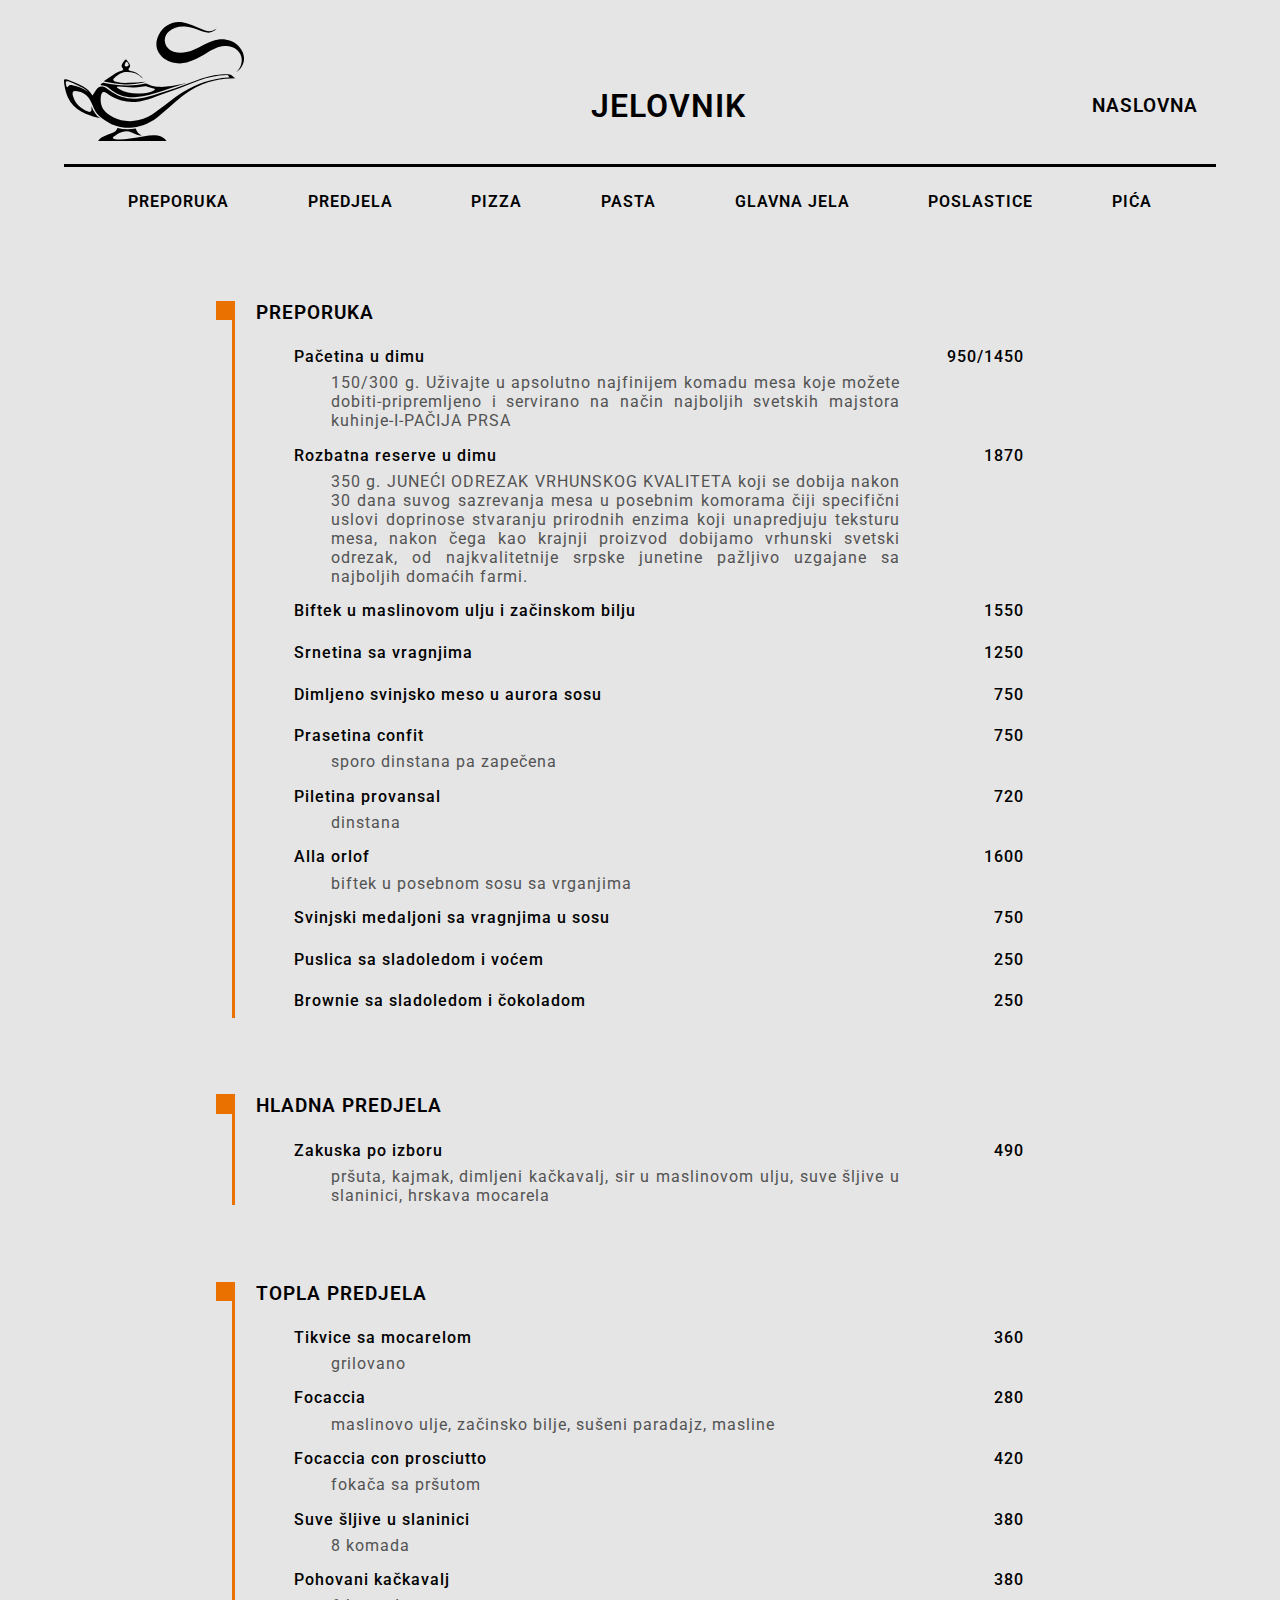
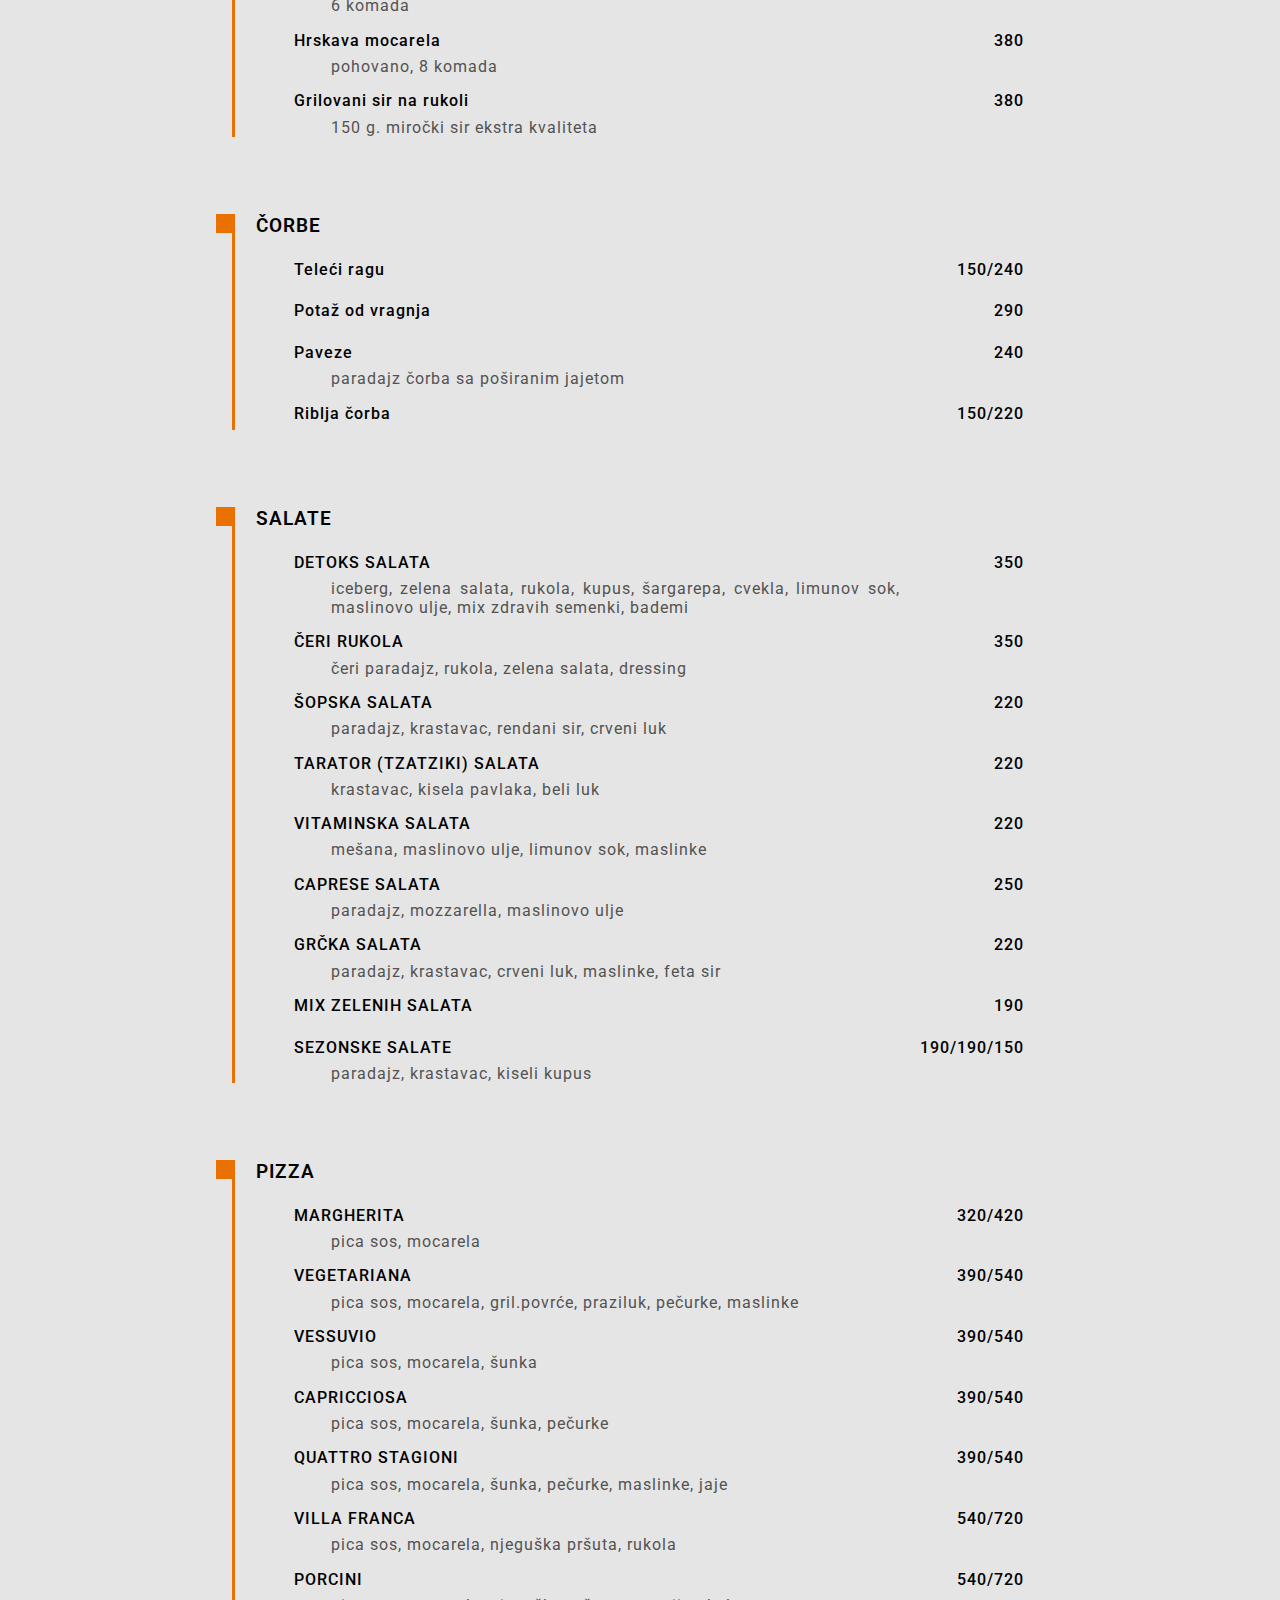
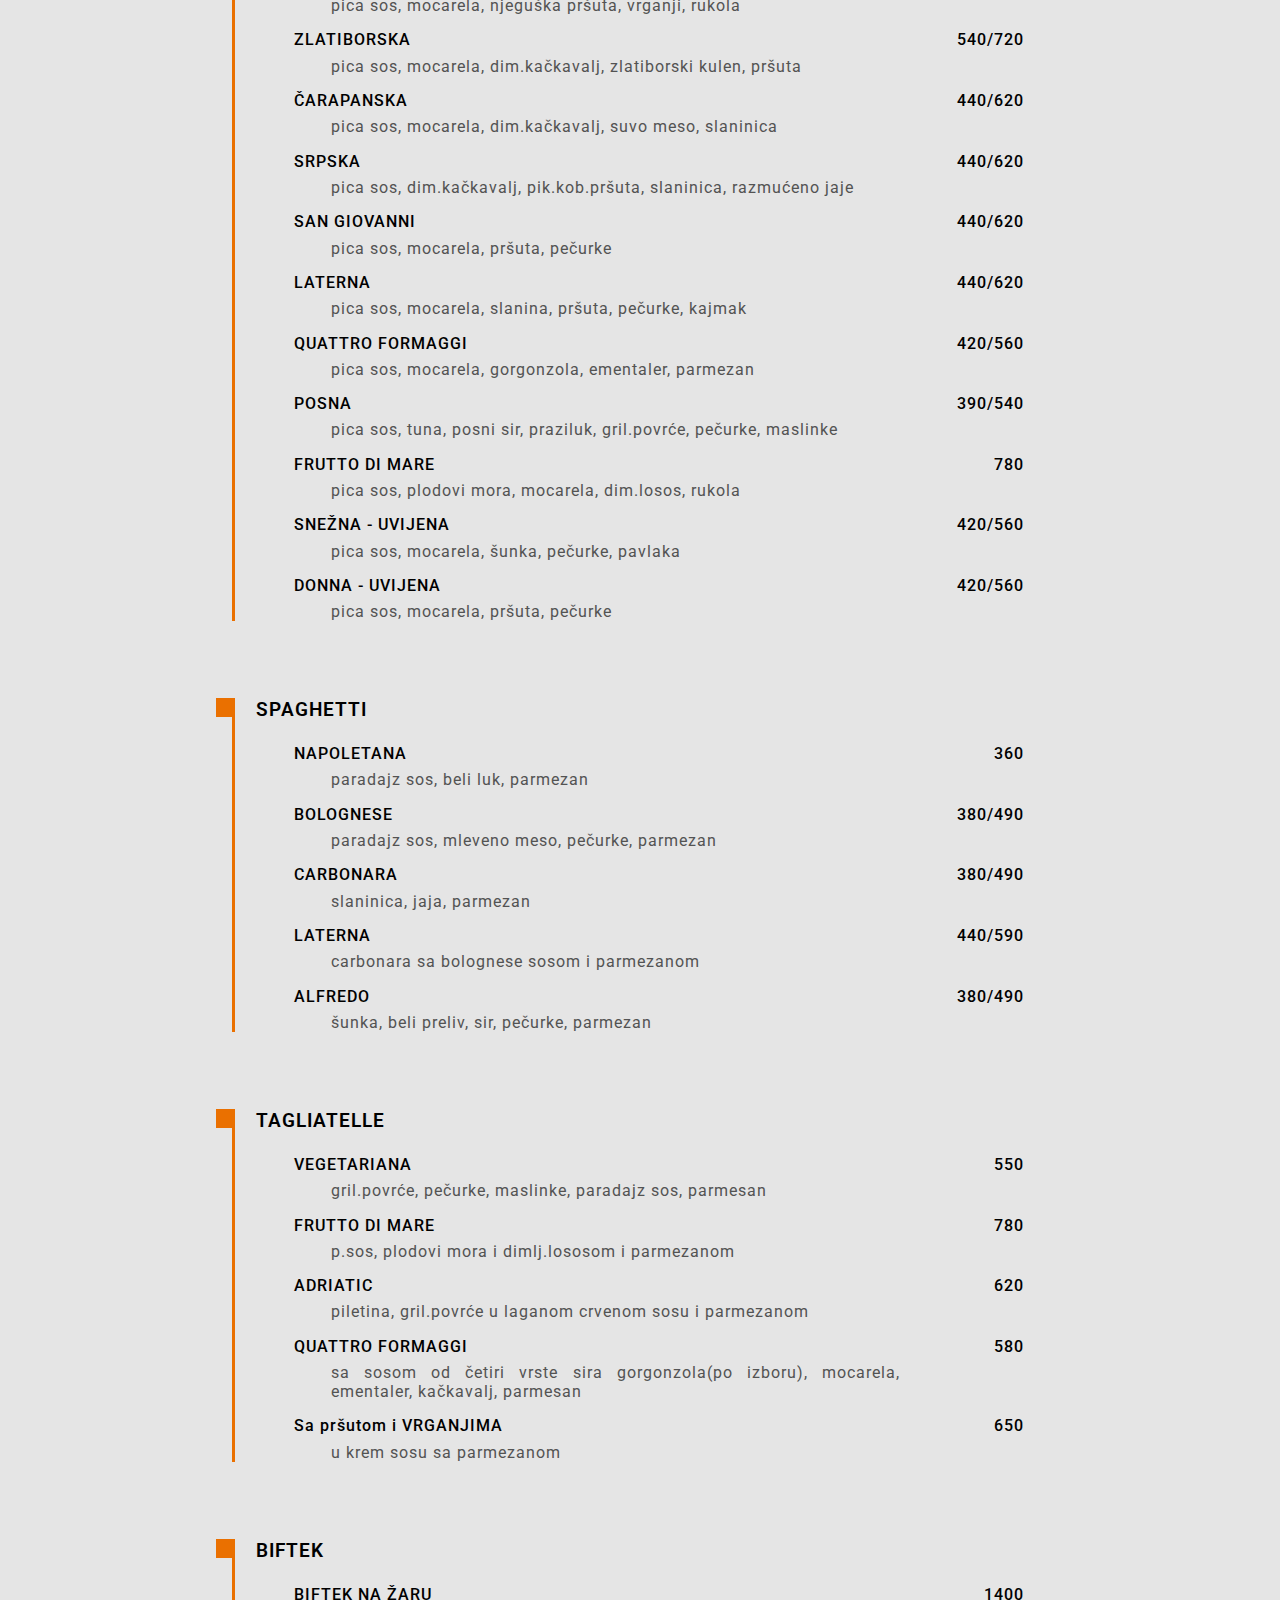
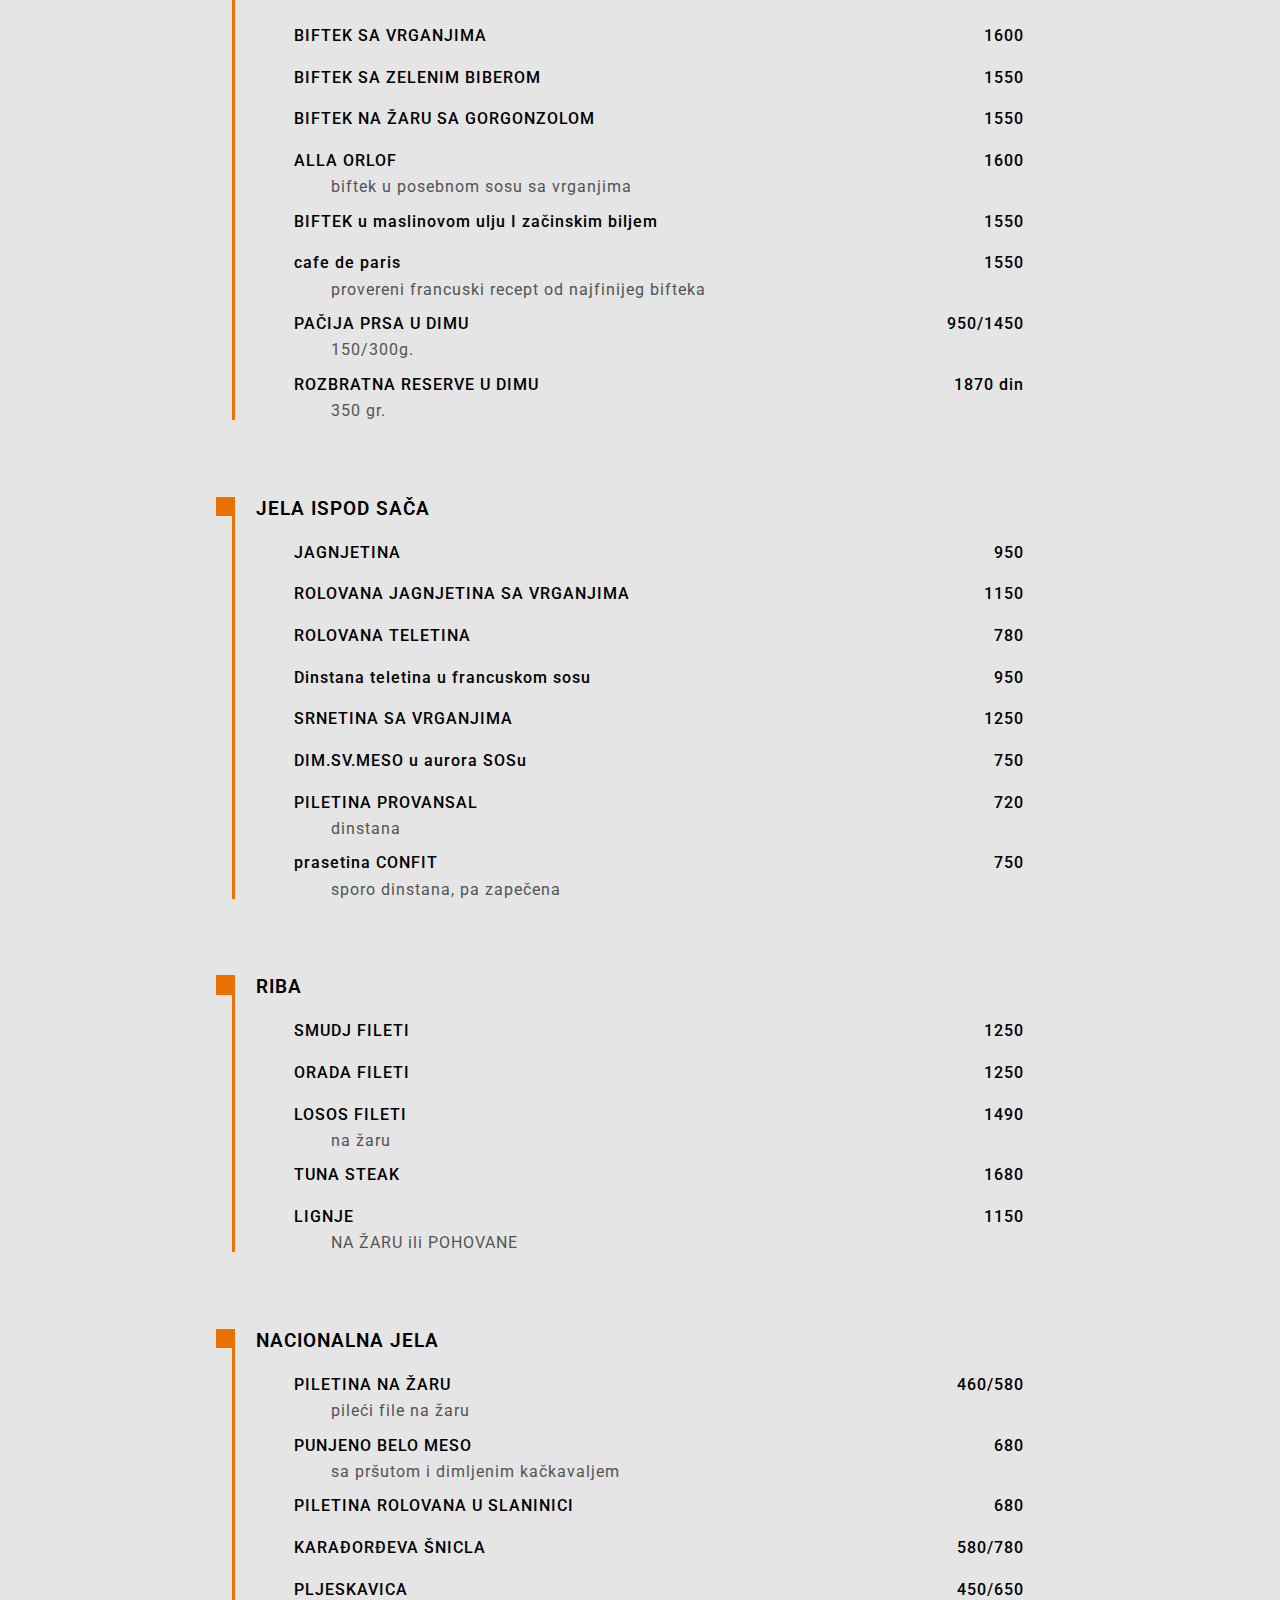
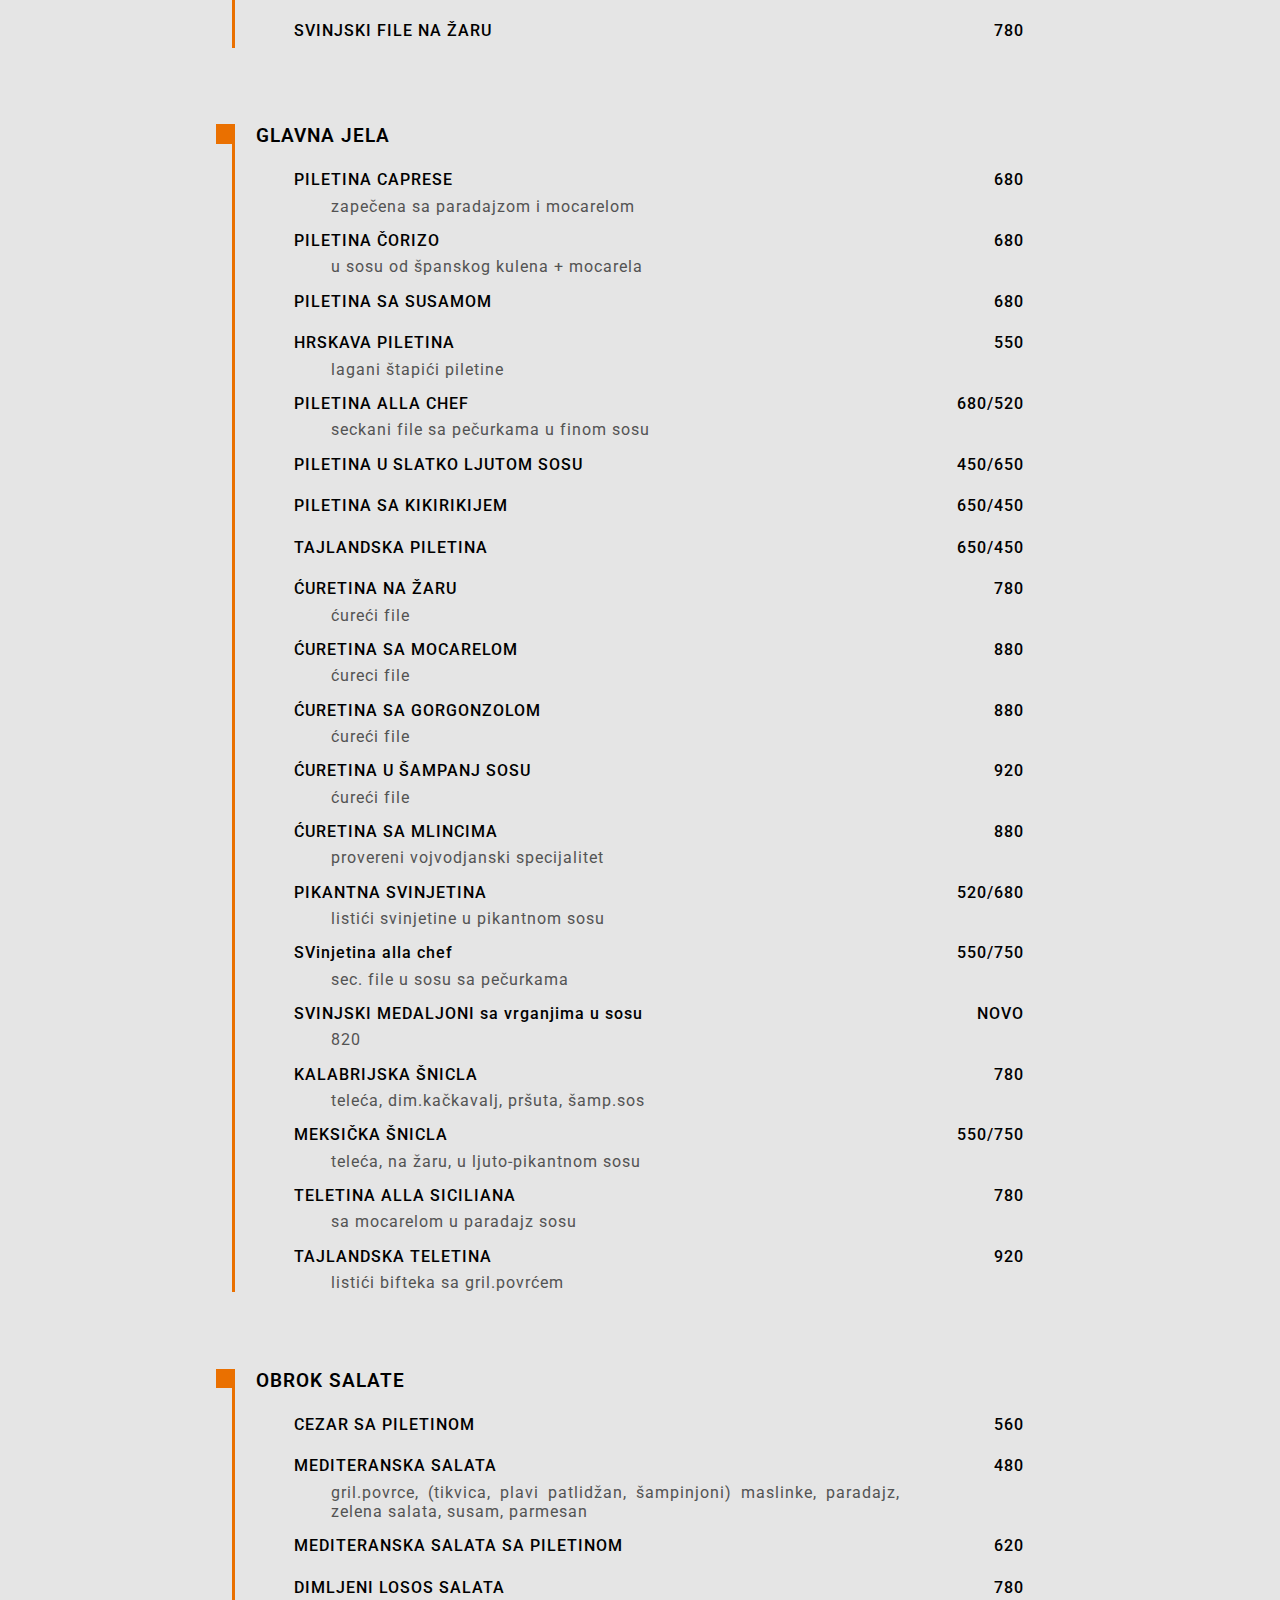
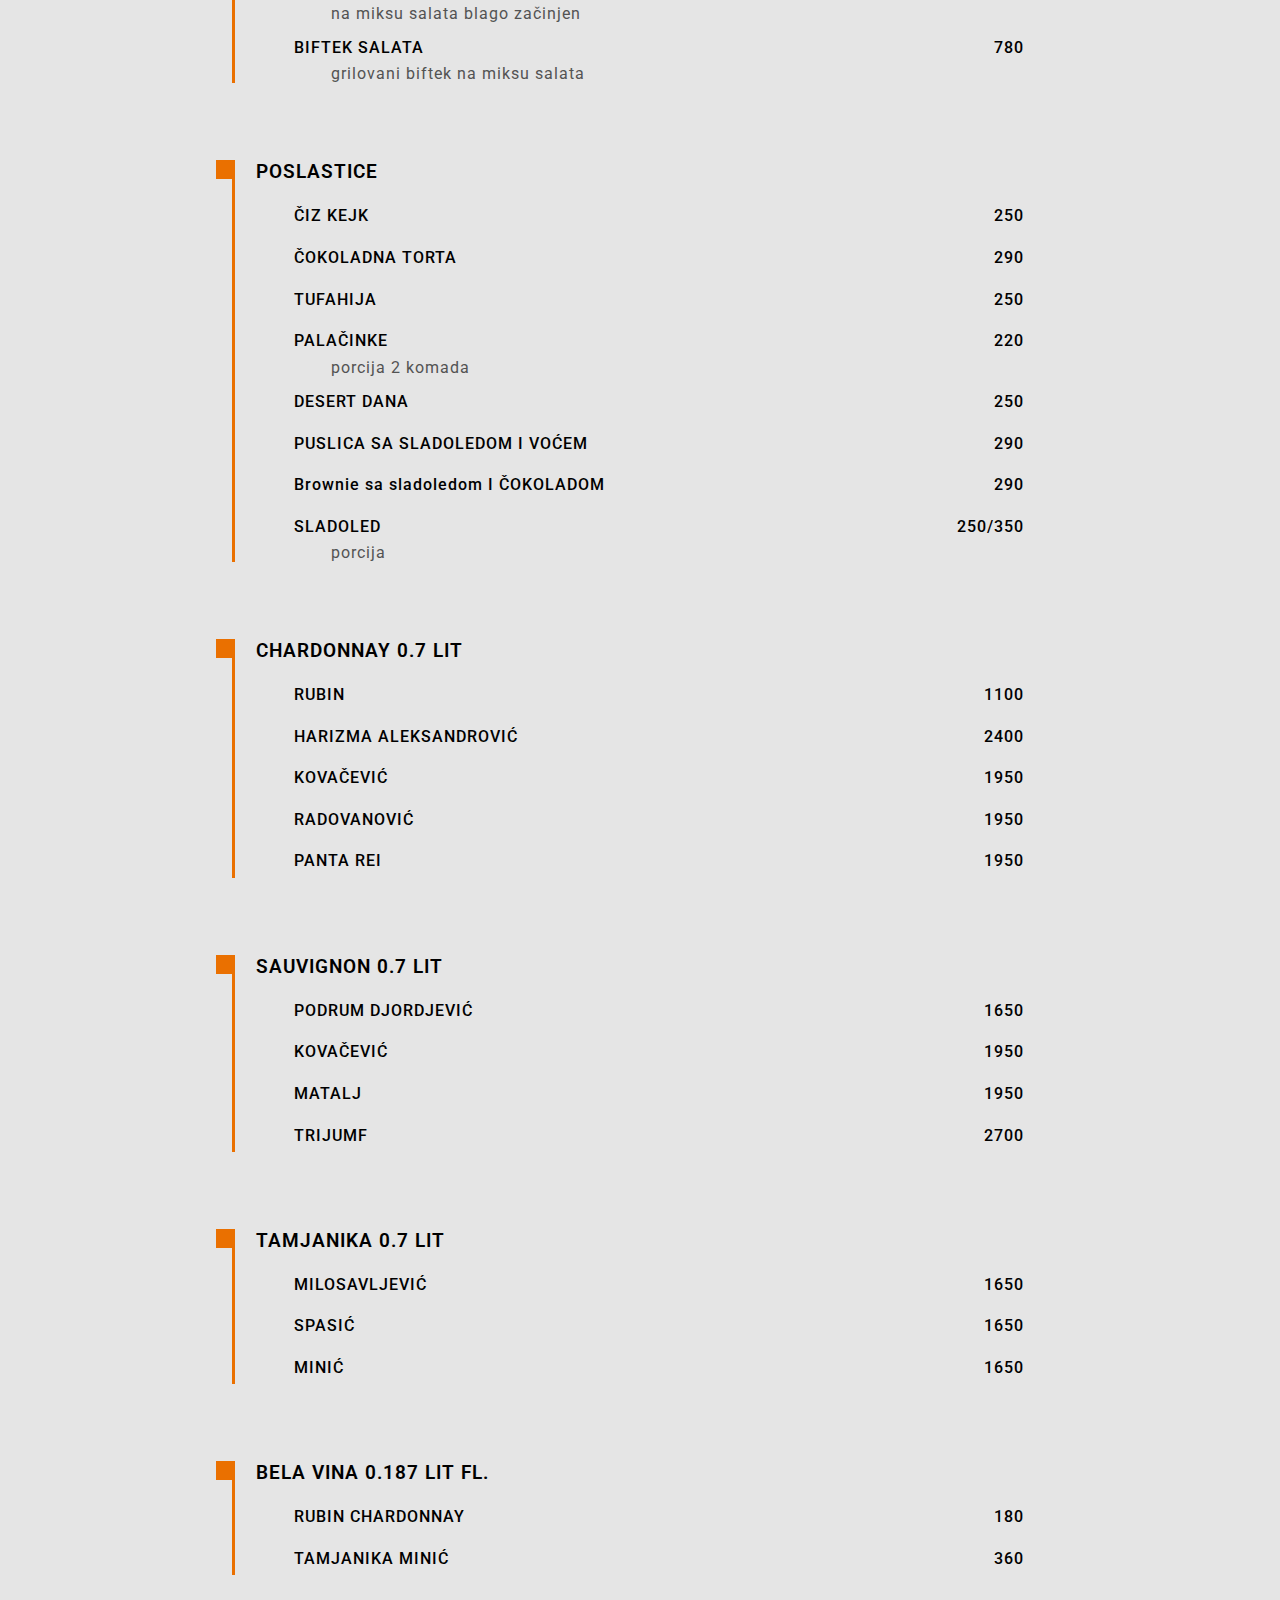
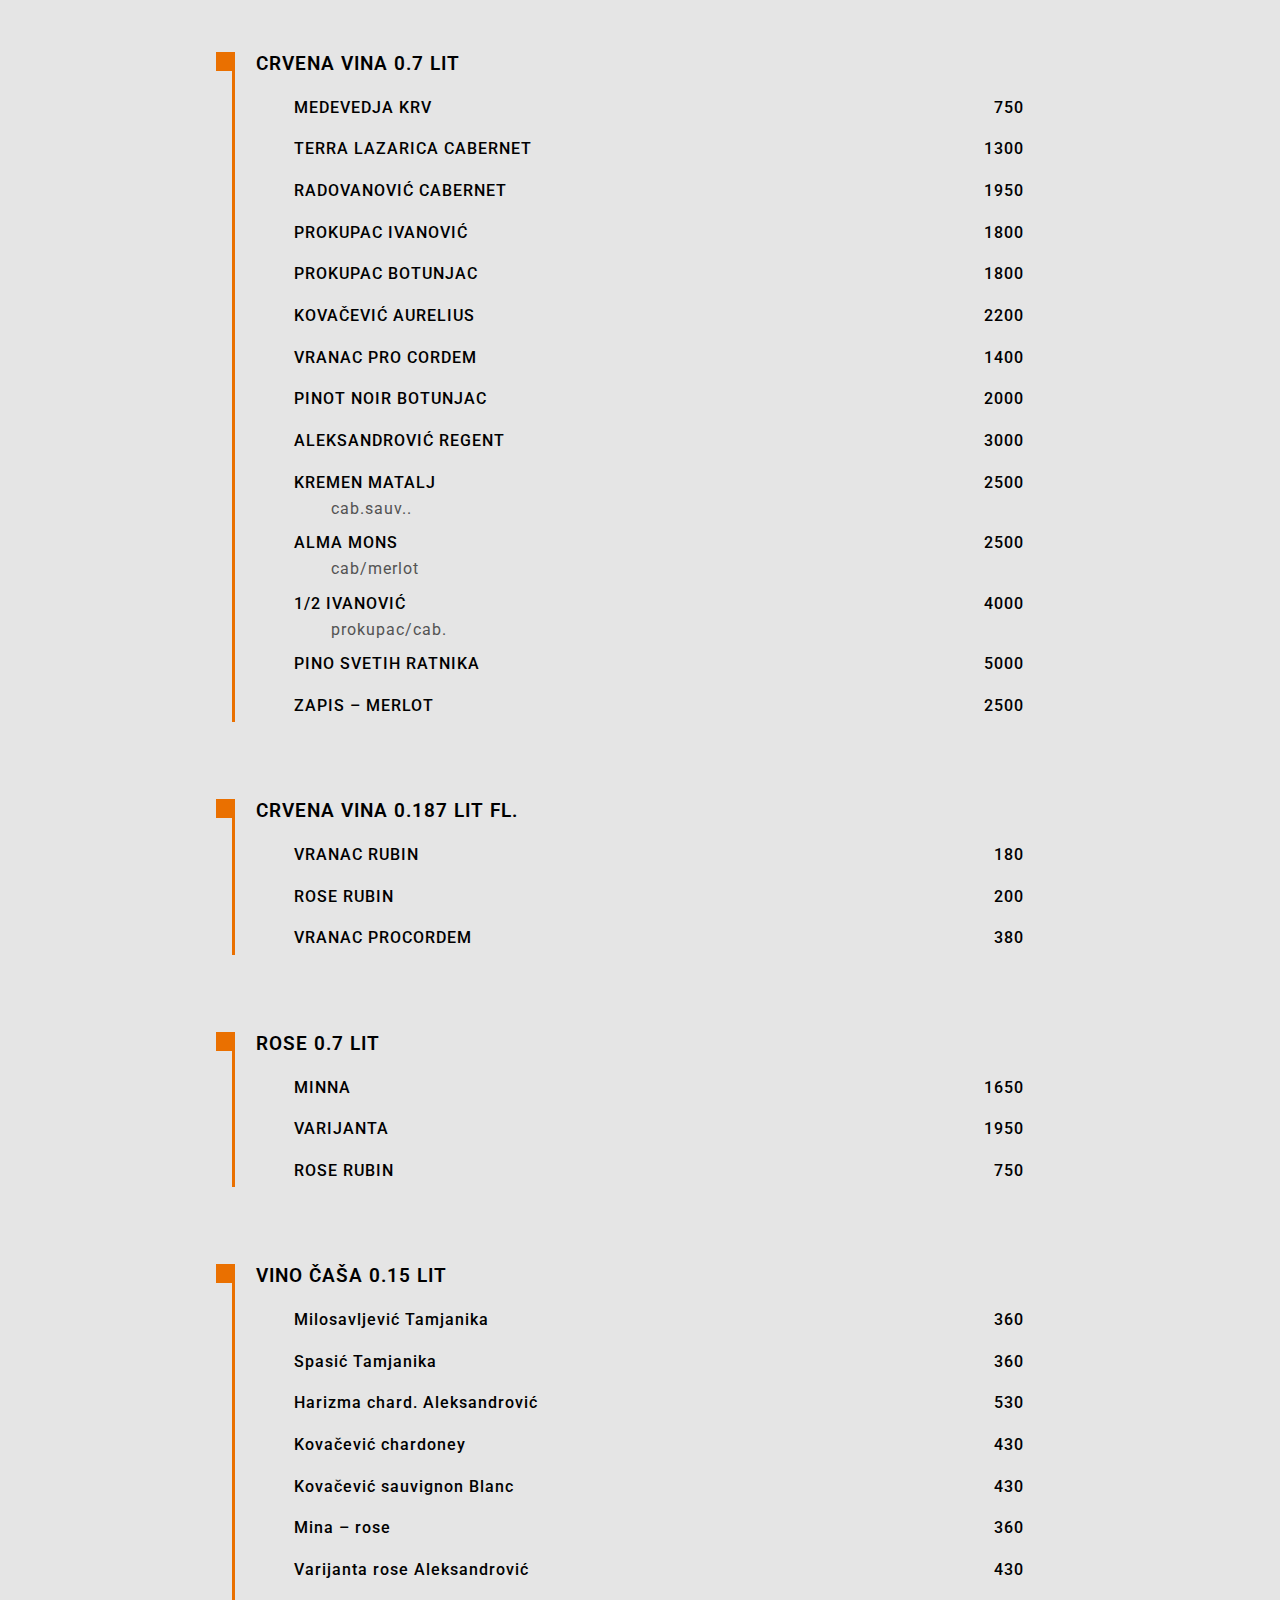
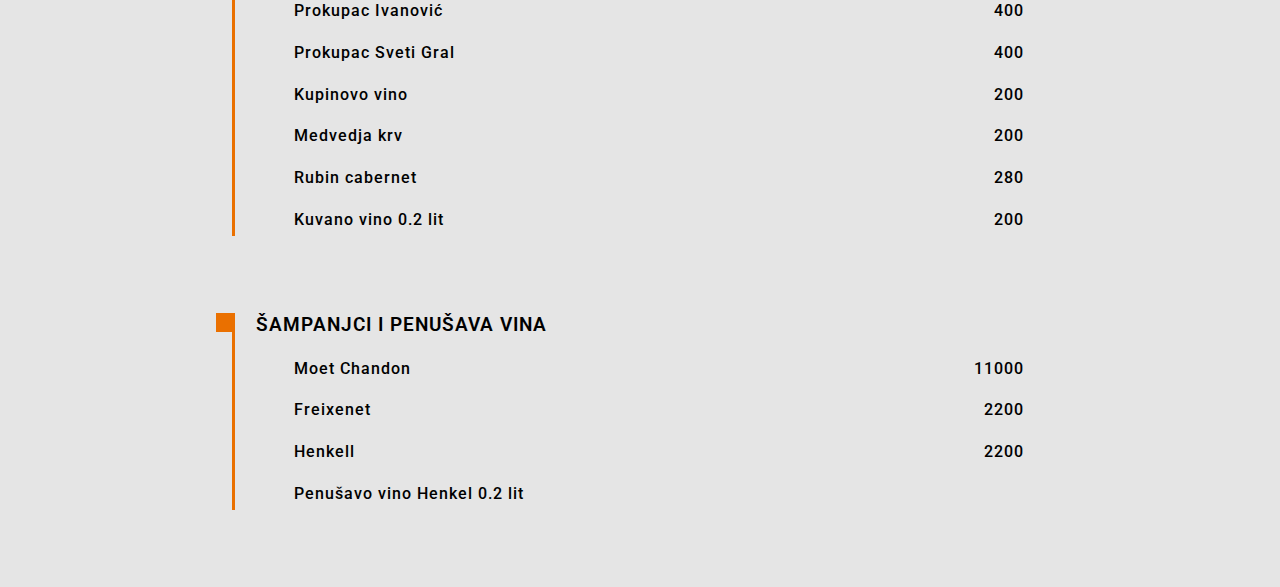
<file: jelovnik.html>
<!DOCTYPE html>
<html lang="en">
<head>
    <meta charset="UTF-8">
    <meta name="viewport" content="width=device-width, initial-scale=1.0">
    <title>Jelovnik - Laterna Krusevac</title>
    <link href="https://fonts.googleapis.com/css2?family=Roboto:wght@400;500;700&display=swap" rel="stylesheet">
    <link rel="stylesheet" href="css/jelovnik.css">
</head>
<body>

    <div class="header">
        <div class="logo">
            <img src="images/logos/lampLogo.svg" class="logo" onclick="goToMain()">
        </div>
        <div class="title">JELOVNIK</div>
        <div class="backToMain" onclick="goToMain()">NASLOVNA</div>
    </div>
    <div class="nav">
        <ul>
            <li><a href="#PREPORUKA">PREPORUKA</a></li>
            <li><a href="#PREDJELA">PREDJELA</a></li>
            <li><a href="#PIZZA">PIZZA</a></li>
            <li><a href="#PASTA">PASTA</a></li>
            <li><a href="#GLAVNAJELA">GLAVNA JELA</a></li>
            <li><a href="#POSLASTICE">POSLASTICE</a></li>
            <li><a href="#PICA">PIĆA</a></li>
        </ul>
    </div>
    <div class="content">
        

        <!--Insert sections here-->
        
                
        <div class="section" id="PREPORUKA">
            <div class="sectionTitle">PREPORUKA</div>
            <div class="jelo">
                <div class="titleJela">
                    <div class="imeJela">Pačetina u dimu</div>
                    <div class="cenaJela">950/1450

                    </div>
                </div>
                <div class="opisJela">150/300 g. Uživajte u apsolutno najfinijem komadu mesa koje možete dobiti-pripremljeno i servirano na način najboljih svetskih majstora kuhinje-I-PAČIJA PRSA

                </div>
            </div>
            <div class="jelo">
                <div class="titleJela">
                    <div class="imeJela">Rozbatna reserve u dimu</div>
                    <div class="cenaJela">1870

                    </div>
                </div>
                <div class="opisJela">350 g. JUNEĆI ODREZAK VRHUNSKOG KVALITETA koji se dobija nakon 30 dana suvog sazrevanja mesa u posebnim komorama čiji specifični uslovi doprinose stvaranju prirodnih enzima koji unapredjuju teksturu mesa, nakon čega kao krajnji proizvod dobijamo vrhunski svetski odrezak, od najkvalitetnije srpske junetine pažljivo uzgajane sa najboljih domaćih farmi.

                </div>
            </div>
            <div class="jelo">
                <div class="titleJela">
                    <div class="imeJela">Biftek u maslinovom ulju i začinskom bilju </div>
                    <div class="cenaJela">1550

                    </div>
                </div>
                <div class="opisJela">
                </div>
            </div>
            <div class="jelo">
                <div class="titleJela">
                    <div class="imeJela">Srnetina sa vragnjima</div>
                    <div class="cenaJela">1250

                    </div>
                </div>
                <div class="opisJela">
                </div>
            </div>
            <div class="jelo">
                <div class="titleJela">
                    <div class="imeJela">Dimljeno svinjsko meso u aurora sosu</div>
                    <div class="cenaJela">750

                    </div>
                </div>
                <div class="opisJela">
                </div>
            </div>
            <div class="jelo">
                <div class="titleJela">
                    <div class="imeJela">Prasetina confit</div>
                    <div class="cenaJela">750

                    </div>
                </div>
                <div class="opisJela">sporo dinstana pa zapečena 

                </div>
            </div>
            <div class="jelo">
                <div class="titleJela">
                    <div class="imeJela">Piletina provansal </div>
                    <div class="cenaJela">720

                    </div>
                </div>
                <div class="opisJela">dinstana 

                </div>
            </div>
            <div class="jelo">
                <div class="titleJela">
                    <div class="imeJela">Alla orlof</div>
                    <div class="cenaJela">1600

                    </div>
                </div>
                <div class="opisJela">biftek u posebnom sosu sa vrganjima

                </div>
            </div>
            <div class="jelo">
                <div class="titleJela">
                    <div class="imeJela">Svinjski medaljoni sa vragnjima u sosu</div>
                    <div class="cenaJela">750

                    </div>
                </div>
                <div class="opisJela">
                </div>
            </div>
            <div class="jelo">
                <div class="titleJela">
                    <div class="imeJela">Puslica sa sladoledom i voćem</div>
                    <div class="cenaJela">250

                    </div>
                </div>
                <div class="opisJela">
                </div>
            </div>
            <div class="jelo">
                <div class="titleJela">
                    <div class="imeJela">Brownie sa sladoledom i čokoladom</div>
                    <div class="cenaJela">250

                    </div>
                </div>
                <div class="opisJela">
                </div>
            </div>

            </div>
        <div class="section" id="PREDJELA">
            <div class="sectionTitle">HLADNA PREDJELA</div>
            <div class="jelo">
                <div class="titleJela">
                    <div class="imeJela">Zakuska po izboru</div>
                    <div class="cenaJela">490

                    </div>
                </div>
                <div class="opisJela">pršuta, kajmak, dimljeni kačkavalj, sir u maslinovom ulju, suve šljive u slaninici, hrskava mocarela

                </div>
            </div>

            </div>
        <div class="section">
            <div class="sectionTitle">TOPLA PREDJELA</div>
            <div class="jelo">
                <div class="titleJela">
                    <div class="imeJela">Tikvice sa mocarelom</div>
                    <div class="cenaJela">360

                    </div>
                </div>
                <div class="opisJela">grilovano

                </div>
            </div>
            <div class="jelo">
                <div class="titleJela">
                    <div class="imeJela">Focaccia </div>
                    <div class="cenaJela">280

                    </div>
                </div>
                <div class="opisJela">maslinovo ulje, začinsko bilje, sušeni paradajz, masline

                </div>
            </div>
            <div class="jelo">
                <div class="titleJela">
                    <div class="imeJela">Focaccia con prosciutto</div>
                    <div class="cenaJela">420

                    </div>
                </div>
                <div class="opisJela">fokača sa pršutom

                </div>
            </div>
            <div class="jelo">
                <div class="titleJela">
                    <div class="imeJela">Suve šljive u slaninici</div>
                    <div class="cenaJela">380

                    </div>
                </div>
                <div class="opisJela">8 komada

                </div>
            </div>
            <div class="jelo">
                <div class="titleJela">
                    <div class="imeJela">Pohovani kačkavalj</div>
                    <div class="cenaJela">380

                    </div>
                </div>
                <div class="opisJela">6 komada

                </div>
            </div>
            <div class="jelo">
                <div class="titleJela">
                    <div class="imeJela">Hrskava mocarela</div>
                    <div class="cenaJela">380

                    </div>
                </div>
                <div class="opisJela">pohovano, 8 komada

                </div>
            </div>
            <div class="jelo">
                <div class="titleJela">
                    <div class="imeJela">Grilovani sir na rukoli</div>
                    <div class="cenaJela">380

                    </div>
                </div>
                <div class="opisJela">150 g. miročki sir ekstra kvaliteta

                </div>
            </div>

            </div>
        <div class="section">
            <div class="sectionTitle">ČORBE</div>
            <div class="jelo">
                <div class="titleJela">
                    <div class="imeJela">Teleći ragu </div>
                    <div class="cenaJela">150/240

                    </div>
                </div>
                <div class="opisJela">
                </div>
            </div>
            <div class="jelo">
                <div class="titleJela">
                    <div class="imeJela">Potaž od vragnja</div>
                    <div class="cenaJela">290

                    </div>
                </div>
                <div class="opisJela">
                </div>
            </div>
            <div class="jelo">
                <div class="titleJela">
                    <div class="imeJela">Paveze</div>
                    <div class="cenaJela">240

                    </div>
                </div>
                <div class="opisJela">paradajz čorba sa poširanim jajetom

                </div>
            </div>
            <div class="jelo">
                <div class="titleJela">
                    <div class="imeJela">Riblja čorba</div>
                    <div class="cenaJela">150/220

                    </div>
                </div>
                <div class="opisJela">
                </div>
            </div>

            </div>
        <div class="section">
            <div class="sectionTitle">SALATE</div>
            <div class="jelo">
                <div class="titleJela">
                    <div class="imeJela">DETOKS SALATA</div>
                    <div class="cenaJela">350

                    </div>
                </div>
                <div class="opisJela">iceberg, zelena salata, rukola, kupus, šargarepa, cvekla, limunov sok, maslinovo ulje, mix zdravih semenki, bademi

                </div>
            </div>
            <div class="jelo">
                <div class="titleJela">
                    <div class="imeJela">ČERI RUKOLA</div>
                    <div class="cenaJela">350

                    </div>
                </div>
                <div class="opisJela">čeri paradajz, rukola, zelena salata, dressing

                </div>
            </div>
            <div class="jelo">
                <div class="titleJela">
                    <div class="imeJela">ŠOPSKA SALATA</div>
                    <div class="cenaJela">220

                    </div>
                </div>
                <div class="opisJela">paradajz, krastavac, rendani sir, crveni luk

                </div>
            </div>
            <div class="jelo">
                <div class="titleJela">
                    <div class="imeJela">TARATOR (TZATZIKI) SALATA</div>
                    <div class="cenaJela">220

                    </div>
                </div>
                <div class="opisJela">krastavac, kisela pavlaka, beli luk

                </div>
            </div>
            <div class="jelo">
                <div class="titleJela">
                    <div class="imeJela">VITAMINSKA SALATA</div>
                    <div class="cenaJela">220

                    </div>
                </div>
                <div class="opisJela">mešana, maslinovo ulje, limunov sok, maslinke

                </div>
            </div>
            <div class="jelo">
                <div class="titleJela">
                    <div class="imeJela">CAPRESE SALATA</div>
                    <div class="cenaJela">250

                    </div>
                </div>
                <div class="opisJela">paradajz, mozzarella, maslinovo ulje 

                </div>
            </div>
            <div class="jelo">
                <div class="titleJela">
                    <div class="imeJela">GRČKA SALATA </div>
                    <div class="cenaJela">220

                    </div>
                </div>
                <div class="opisJela">paradajz, krastavac, crveni luk, maslinke, feta sir

                </div>
            </div>
            <div class="jelo">
                <div class="titleJela">
                    <div class="imeJela">MIX ZELENIH SALATA</div>
                    <div class="cenaJela">190

                    </div>
                </div>
                <div class="opisJela">
                </div>
            </div>
            <div class="jelo">
                <div class="titleJela">
                    <div class="imeJela">SEZONSKE SALATE</div>
                    <div class="cenaJela">190/190/150

                    </div>
                </div>
                <div class="opisJela">paradajz, krastavac, kiseli kupus

                </div>
            </div>

            </div>
        <div class="section" id="PIZZA">
            <div class="sectionTitle">PIZZA</div>
            <div class="jelo">
                <div class="titleJela">
                    <div class="imeJela">MARGHERITA</div>
                    <div class="cenaJela">320/420

                    </div>
                </div>
                <div class="opisJela">pica sos, mocarela

                </div>
            </div>
            <div class="jelo">
                <div class="titleJela">
                    <div class="imeJela">VEGETARIANA</div>
                    <div class="cenaJela">390/540

                    </div>
                </div>
                <div class="opisJela">pica sos, mocarela, gril.povrće, praziluk, pečurke, maslinke

                </div>
            </div>
            <div class="jelo">
                <div class="titleJela">
                    <div class="imeJela">VESSUVIO</div>
                    <div class="cenaJela">390/540

                    </div>
                </div>
                <div class="opisJela">pica sos, mocarela, šunka

                </div>
            </div>
            <div class="jelo">
                <div class="titleJela">
                    <div class="imeJela">CAPRICCIOSA</div>
                    <div class="cenaJela">390/540

                    </div>
                </div>
                <div class="opisJela">pica sos, mocarela, šunka, pečurke

                </div>
            </div>
            <div class="jelo">
                <div class="titleJela">
                    <div class="imeJela">QUATTRO STAGIONI</div>
                    <div class="cenaJela">390/540

                    </div>
                </div>
                <div class="opisJela">pica sos, mocarela, šunka, pečurke, maslinke, jaje

                </div>
            </div>
            <div class="jelo">
                <div class="titleJela">
                    <div class="imeJela">VILLA FRANCA</div>
                    <div class="cenaJela">540/720

                    </div>
                </div>
                <div class="opisJela">pica sos, mocarela, njeguška pršuta, rukola

                </div>
            </div>
            <div class="jelo">
                <div class="titleJela">
                    <div class="imeJela">PORCINI</div>
                    <div class="cenaJela">540/720

                    </div>
                </div>
                <div class="opisJela">pica sos, mocarela, njeguška pršuta, vrganji, rukola

                </div>
            </div>
            <div class="jelo">
                <div class="titleJela">
                    <div class="imeJela">ZLATIBORSKA</div>
                    <div class="cenaJela">540/720

                    </div>
                </div>
                <div class="opisJela">pica sos, mocarela, dim.kačkavalj, zlatiborski kulen, pršuta

                </div>
            </div>
            <div class="jelo">
                <div class="titleJela">
                    <div class="imeJela">ČARAPANSKA</div>
                    <div class="cenaJela">440/620

                    </div>
                </div>
                <div class="opisJela">pica sos, mocarela, dim.kačkavalj, suvo meso, slaninica

                </div>
            </div>
            <div class="jelo">
                <div class="titleJela">
                    <div class="imeJela">SRPSKA</div>
                    <div class="cenaJela">440/620

                    </div>
                </div>
                <div class="opisJela">pica sos, dim.kačkavalj, pik.kob.pršuta, slaninica, razmućeno jaje

                </div>
            </div>
            <div class="jelo">
                <div class="titleJela">
                    <div class="imeJela">SAN GIOVANNI</div>
                    <div class="cenaJela">440/620

                    </div>
                </div>
                <div class="opisJela">pica sos, mocarela, pršuta, pečurke

                </div>
            </div>
            <div class="jelo">
                <div class="titleJela">
                    <div class="imeJela">LATERNA</div>
                    <div class="cenaJela">440/620

                    </div>
                </div>
                <div class="opisJela">pica sos, mocarela, slanina, pršuta, pečurke, kajmak

                </div>
            </div>
            <div class="jelo">
                <div class="titleJela">
                    <div class="imeJela">QUATTRO FORMAGGI</div>
                    <div class="cenaJela">420/560

                    </div>
                </div>
                <div class="opisJela">pica sos, mocarela, gorgonzola, ementaler, parmezan

                </div>
            </div>
            <div class="jelo">
                <div class="titleJela">
                    <div class="imeJela">POSNA</div>
                    <div class="cenaJela">390/540

                    </div>
                </div>
                <div class="opisJela">pica sos, tuna, posni sir, praziluk, gril.povrće, pečurke, maslinke

                </div>
            </div>
            <div class="jelo">
                <div class="titleJela">
                    <div class="imeJela">FRUTTO DI MARE</div>
                    <div class="cenaJela">780

                    </div>
                </div>
                <div class="opisJela">pica sos, plodovi mora, mocarela, dim.losos, rukola

                </div>
            </div>
            <div class="jelo">
                <div class="titleJela">
                    <div class="imeJela">SNEŽNA - UVIJENA</div>
                    <div class="cenaJela">420/560

                    </div>
                </div>
                <div class="opisJela">pica sos, mocarela, šunka, pečurke, pavlaka

                </div>
            </div>
            <div class="jelo">
                <div class="titleJela">
                    <div class="imeJela">DONNA - UVIJENA</div>
                    <div class="cenaJela">420/560

                    </div>
                </div>
                <div class="opisJela">pica sos, mocarela, pršuta, pečurke

                </div>
            </div>

            </div>
        <div class="section" id="PASTA">
            <div class="sectionTitle">SPAGHETTI</div>
            <div class="jelo">
                <div class="titleJela">
                    <div class="imeJela">NAPOLETANA</div>
                    <div class="cenaJela">360

                    </div>
                </div>
                <div class="opisJela">paradajz sos, beli luk, parmezan 

                </div>
            </div>
            <div class="jelo">
                <div class="titleJela">
                    <div class="imeJela">BOLOGNESE</div>
                    <div class="cenaJela">380/490

                    </div>
                </div>
                <div class="opisJela">paradajz sos, mleveno meso, pečurke, parmezan

                </div>
            </div>
            <div class="jelo">
                <div class="titleJela">
                    <div class="imeJela">CARBONARA</div>
                    <div class="cenaJela">380/490

                    </div>
                </div>
                <div class="opisJela">slaninica, jaja, parmezan

                </div>
            </div>
            <div class="jelo">
                <div class="titleJela">
                    <div class="imeJela">LATERNA</div>
                    <div class="cenaJela">440/590

                    </div>
                </div>
                <div class="opisJela">carbonara sa bolognese sosom i parmezanom 

                </div>
            </div>
            <div class="jelo">
                <div class="titleJela">
                    <div class="imeJela">ALFREDO</div>
                    <div class="cenaJela">380/490

                    </div>
                </div>
                <div class="opisJela">šunka, beli preliv, sir, pečurke, parmezan

                </div>
            </div>

            </div>
        <div class="section">
            <div class="sectionTitle">TAGLIATELLE</div>
            <div class="jelo">
                <div class="titleJela">
                    <div class="imeJela">VEGETARIANA</div>
                    <div class="cenaJela">550

                    </div>
                </div>
                <div class="opisJela">gril.povrće, pečurke, maslinke, paradajz sos, parmesan

                </div>
            </div>
            <div class="jelo">
                <div class="titleJela">
                    <div class="imeJela">FRUTTO DI MARE</div>
                    <div class="cenaJela">780

                    </div>
                </div>
                <div class="opisJela">p.sos, plodovi mora i dimlj.lososom i parmezanom

                </div>
            </div>
            <div class="jelo">
                <div class="titleJela">
                    <div class="imeJela">ADRIATIC</div>
                    <div class="cenaJela">620

                    </div>
                </div>
                <div class="opisJela">piletina, gril.povrće u laganom crvenom sosu i parmezanom

                </div>
            </div>
            <div class="jelo">
                <div class="titleJela">
                    <div class="imeJela">QUATTRO FORMAGGI</div>
                    <div class="cenaJela">580

                    </div>
                </div>
                <div class="opisJela">sa sosom od četiri vrste sira gorgonzola(po izboru), mocarela, ementaler, kačkavalj, parmesan

                </div>
            </div>
            <div class="jelo">
                <div class="titleJela">
                    <div class="imeJela">Sa pršutom i VRGANJIMA</div>
                    <div class="cenaJela">650

                    </div>
                </div>
                <div class="opisJela">u krem sosu sa parmezanom

                </div>
            </div>

            </div>
        <div class="section" id="GLAVNAJELA">
            <div class="sectionTitle">BIFTEK</div>
            <div class="jelo">
                <div class="titleJela">
                    <div class="imeJela">BIFTEK NA ŽARU</div>
                    <div class="cenaJela">1400

                    </div>
                </div>
                <div class="opisJela">
                </div>
            </div>
            <div class="jelo">
                <div class="titleJela">
                    <div class="imeJela">BIFTEK SA VRGANJIMA</div>
                    <div class="cenaJela">1600

                    </div>
                </div>
                <div class="opisJela">
                </div>
            </div>
            <div class="jelo">
                <div class="titleJela">
                    <div class="imeJela">BIFTEK SA ZELENIM BIBEROM</div>
                    <div class="cenaJela">1550

                    </div>
                </div>
                <div class="opisJela">
                </div>
            </div>
            <div class="jelo">
                <div class="titleJela">
                    <div class="imeJela">BIFTEK NA ŽARU SA GORGONZOLOM</div>
                    <div class="cenaJela">1550

                    </div>
                </div>
                <div class="opisJela">
                </div>
            </div>
            <div class="jelo">
                <div class="titleJela">
                    <div class="imeJela">ALLA ORLOF</div>
                    <div class="cenaJela">1600 

                    </div>
                </div>
                <div class="opisJela">biftek u posebnom sosu sa vrganjima 

                </div>
            </div>
            <div class="jelo">
                <div class="titleJela">
                    <div class="imeJela">BIFTEK u maslinovom ulju I začinskim biljem</div>
                    <div class="cenaJela">1550 

                    </div>
                </div>
                <div class="opisJela">
                </div>
            </div>
            <div class="jelo">
                <div class="titleJela">
                    <div class="imeJela">cafe de paris</div>
                    <div class="cenaJela">1550

                    </div>
                </div>
                <div class="opisJela">provereni francuski recept od najfinijeg bifteka

                </div>
            </div>
            <div class="jelo">
                <div class="titleJela">
                    <div class="imeJela">PAČIJA PRSA U DIMU</div>
                    <div class="cenaJela">950/1450

                    </div>
                </div>
                <div class="opisJela">150/300g. 

                </div>
            </div>
            <div class="jelo">
                <div class="titleJela">
                    <div class="imeJela">ROZBRATNA RESERVE U DIMU</div>
                    <div class="cenaJela">1870 din

                    </div>
                </div>
                <div class="opisJela">350 gr.

                </div>
            </div>

            </div>
        <div class="section">
            <div class="sectionTitle"> JELA ISPOD SAČA</div>
            <div class="jelo">
                <div class="titleJela">
                    <div class="imeJela">JAGNJETINA</div>
                    <div class="cenaJela">950

                    </div>
                </div>
                <div class="opisJela">
                </div>
            </div>
            <div class="jelo">
                <div class="titleJela">
                    <div class="imeJela">ROLOVANA JAGNJETINA SA VRGANJIMA</div>
                    <div class="cenaJela">1150

                    </div>
                </div>
                <div class="opisJela">
                </div>
            </div>
            <div class="jelo">
                <div class="titleJela">
                    <div class="imeJela">ROLOVANA TELETINA</div>
                    <div class="cenaJela">780

                    </div>
                </div>
                <div class="opisJela">
                </div>
            </div>
            <div class="jelo">
                <div class="titleJela">
                    <div class="imeJela">Dinstana teletina u francuskom sosu</div>
                    <div class="cenaJela">950

                    </div>
                </div>
                <div class="opisJela">
                </div>
            </div>
            <div class="jelo">
                <div class="titleJela">
                    <div class="imeJela">SRNETINA SA VRGANJIMA</div>
                    <div class="cenaJela">1250  

                    </div>
                </div>
                <div class="opisJela">
                </div>
            </div>
            <div class="jelo">
                <div class="titleJela">
                    <div class="imeJela">DIM.SV.MESO u aurora SOSu</div>
                    <div class="cenaJela">750 

                    </div>
                </div>
                <div class="opisJela">
                </div>
            </div>
            <div class="jelo">
                <div class="titleJela">
                    <div class="imeJela">PILETINA PROVANSAL</div>
                    <div class="cenaJela">720

                    </div>
                </div>
                <div class="opisJela">dinstana

                </div>
            </div>
            <div class="jelo">
                <div class="titleJela">
                    <div class="imeJela">prasetina CONFIT</div>
                    <div class="cenaJela">750

                    </div>
                </div>
                <div class="opisJela">sporo dinstana, pa zapečena

                </div>
            </div>

            </div>
        <div class="section">
            <div class="sectionTitle">RIBA</div>
            <div class="jelo">
                <div class="titleJela">
                    <div class="imeJela">SMUDJ FILETI</div>
                    <div class="cenaJela">1250

                    </div>
                </div>
                <div class="opisJela">
                </div>
            </div>
            <div class="jelo">
                <div class="titleJela">
                    <div class="imeJela">ORADA FILETI</div>
                    <div class="cenaJela">1250

                    </div>
                </div>
                <div class="opisJela">
                </div>
            </div>
            <div class="jelo">
                <div class="titleJela">
                    <div class="imeJela">LOSOS FILETI</div>
                    <div class="cenaJela">1490

                    </div>
                </div>
                <div class="opisJela">na žaru

                </div>
            </div>
            <div class="jelo">
                <div class="titleJela">
                    <div class="imeJela">TUNA STEAK</div>
                    <div class="cenaJela">1680

                    </div>
                </div>
                <div class="opisJela">
                </div>
            </div>
            <div class="jelo">
                <div class="titleJela">
                    <div class="imeJela">LIGNJE</div>
                    <div class="cenaJela">1150

                    </div>
                </div>
                <div class="opisJela">NA ŽARU ili POHOVANE

                </div>
            </div>

            </div>
        <div class="section">
            <div class="sectionTitle">NACIONALNA JELA</div>
            <div class="jelo">
                <div class="titleJela">
                    <div class="imeJela">PILETINA NA ŽARU</div>
                    <div class="cenaJela">460/580

                    </div>
                </div>
                <div class="opisJela">pileći file na žaru

                </div>
            </div>
            <div class="jelo">
                <div class="titleJela">
                    <div class="imeJela">PUNJENO BELO MESO</div>
                    <div class="cenaJela">680

                    </div>
                </div>
                <div class="opisJela">sa pršutom i dimljenim kačkavaljem

                </div>
            </div>
            <div class="jelo">
                <div class="titleJela">
                    <div class="imeJela">PILETINA ROLOVANA U SLANINICI</div>
                    <div class="cenaJela">680

                    </div>
                </div>
                <div class="opisJela">
                </div>
            </div>
            <div class="jelo">
                <div class="titleJela">
                    <div class="imeJela">KARAĐORĐEVA ŠNICLA</div>
                    <div class="cenaJela">580/780

                    </div>
                </div>
                <div class="opisJela">
                </div>
            </div>
            <div class="jelo">
                <div class="titleJela">
                    <div class="imeJela">PLJESKAVICA</div>
                    <div class="cenaJela">450/650

                    </div>
                </div>
                <div class="opisJela">
                </div>
            </div>
            <div class="jelo">
                <div class="titleJela">
                    <div class="imeJela">SVINJSKI FILE NA ŽARU</div>
                    <div class="cenaJela">780

                    </div>
                </div>
                <div class="opisJela">
                </div>
            </div>

            </div>
        <div class="section">
            <div class="sectionTitle">GLAVNA JELA</div>
            <div class="jelo">
                <div class="titleJela">
                    <div class="imeJela">PILETINA CAPRESE </div>
                    <div class="cenaJela">680

                    </div>
                </div>
                <div class="opisJela">zapečena sa paradajzom i mocarelom

                </div>
            </div>
            <div class="jelo">
                <div class="titleJela">
                    <div class="imeJela">PILETINA ČORIZO </div>
                    <div class="cenaJela">680

                    </div>
                </div>
                <div class="opisJela">u sosu od španskog kulena + mocarela

                </div>
            </div>
            <div class="jelo">
                <div class="titleJela">
                    <div class="imeJela">PILETINA SA SUSAMOM </div>
                    <div class="cenaJela">680

                    </div>
                </div>
                <div class="opisJela">
                </div>
            </div>
            <div class="jelo">
                <div class="titleJela">
                    <div class="imeJela">HRSKAVA PILETINA </div>
                    <div class="cenaJela">550

                    </div>
                </div>
                <div class="opisJela">lagani štapići piletine

                </div>
            </div>
            <div class="jelo">
                <div class="titleJela">
                    <div class="imeJela">PILETINA ALLA CHEF</div>
                    <div class="cenaJela">680/520

                    </div>
                </div>
                <div class="opisJela">seckani file sa pečurkama u finom sosu

                </div>
            </div>
            <div class="jelo">
                <div class="titleJela">
                    <div class="imeJela">PILETINA U SLATKO LJUTOM SOSU </div>
                    <div class="cenaJela">450/650

                    </div>
                </div>
                <div class="opisJela">
                </div>
            </div>
            <div class="jelo">
                <div class="titleJela">
                    <div class="imeJela">PILETINA SA KIKIRIKIJEM </div>
                    <div class="cenaJela">650/450

                    </div>
                </div>
                <div class="opisJela">
                </div>
            </div>
            <div class="jelo">
                <div class="titleJela">
                    <div class="imeJela">TAJLANDSKA PILETINA </div>
                    <div class="cenaJela">650/450

                    </div>
                </div>
                <div class="opisJela">
                </div>
            </div>
            <div class="jelo">
                <div class="titleJela">
                    <div class="imeJela">ĆURETINA NA ŽARU </div>
                    <div class="cenaJela">780

                    </div>
                </div>
                <div class="opisJela">ćureći file 

                </div>
            </div>
            <div class="jelo">
                <div class="titleJela">
                    <div class="imeJela">ĆURETINA SA MOCARELOM </div>
                    <div class="cenaJela">880

                    </div>
                </div>
                <div class="opisJela">ćureci file

                </div>
            </div>
            <div class="jelo">
                <div class="titleJela">
                    <div class="imeJela">ĆURETINA SA GORGONZOLOM </div>
                    <div class="cenaJela">880

                    </div>
                </div>
                <div class="opisJela">ćureći file

                </div>
            </div>
            <div class="jelo">
                <div class="titleJela">
                    <div class="imeJela">ĆURETINA U ŠAMPANJ SOSU</div>
                    <div class="cenaJela">920

                    </div>
                </div>
                <div class="opisJela">ćureći file

                </div>
            </div>
            <div class="jelo">
                <div class="titleJela">
                    <div class="imeJela">ĆURETINA SA MLINCIMA</div>
                    <div class="cenaJela">880 

                    </div>
                </div>
                <div class="opisJela">provereni vojvodjanski specijalitet 

                </div>
            </div>
            <div class="jelo">
                <div class="titleJela">
                    <div class="imeJela">PIKANTNA SVINJETINA</div>
                    <div class="cenaJela">520/680

                    </div>
                </div>
                <div class="opisJela">listići svinjetine u pikantnom sosu 

                </div>
            </div>
            <div class="jelo">
                <div class="titleJela">
                    <div class="imeJela">SVinjetina alla chef</div>
                    <div class="cenaJela">550/750

                    </div>
                </div>
                <div class="opisJela">sec. file u sosu sa pečurkama

                </div>
            </div>
            <div class="jelo">
                <div class="titleJela">
                    <div class="imeJela">SVINJSKI MEDALJONI sa vrganjima u sosu</div>
                    <div class="cenaJela">NOVO 

                    </div>
                </div>
                <div class="opisJela">820

                </div>
            </div>
            <div class="jelo">
                <div class="titleJela">
                    <div class="imeJela">KALABRIJSKA ŠNICLA</div>
                    <div class="cenaJela">780

                    </div>
                </div>
                <div class="opisJela">teleća, dim.kačkavalj, pršuta, šamp.sos

                </div>
            </div>
            <div class="jelo">
                <div class="titleJela">
                    <div class="imeJela">MEKSIČKA ŠNICLA</div>
                    <div class="cenaJela">550/750

                    </div>
                </div>
                <div class="opisJela">teleća, na žaru, u ljuto-pikantnom sosu 

                </div>
            </div>
            <div class="jelo">
                <div class="titleJela">
                    <div class="imeJela">TELETINA ALLA SICILIANA </div>
                    <div class="cenaJela">780

                    </div>
                </div>
                <div class="opisJela">sa mocarelom u paradajz sosu

                </div>
            </div>
            <div class="jelo">
                <div class="titleJela">
                    <div class="imeJela">TAJLANDSKA TELETINA </div>
                    <div class="cenaJela">920 

                    </div>
                </div>
                <div class="opisJela">listići bifteka sa gril.povrćem

                </div>
            </div>

            </div>
        <div class="section">
            <div class="sectionTitle">OBROK SALATE</div>
            <div class="jelo">
                <div class="titleJela">
                    <div class="imeJela">CEZAR SA PILETINOM</div>
                    <div class="cenaJela">560

                    </div>
                </div>
                <div class="opisJela">
                </div>
            </div>
            <div class="jelo">
                <div class="titleJela">
                    <div class="imeJela">MEDITERANSKA SALATA</div>
                    <div class="cenaJela">480

                    </div>
                </div>
                <div class="opisJela">gril.povrce, (tikvica, plavi patlidžan, šampinjoni) maslinke, paradajz, zelena salata, susam, parmesan

                </div>
            </div>
            <div class="jelo">
                <div class="titleJela">
                    <div class="imeJela">MEDITERANSKA SALATA SA PILETINOM</div>
                    <div class="cenaJela">620

                    </div>
                </div>
                <div class="opisJela">
                </div>
            </div>
            <div class="jelo">
                <div class="titleJela">
                    <div class="imeJela">DIMLJENI LOSOS SALATA</div>
                    <div class="cenaJela">780

                    </div>
                </div>
                <div class="opisJela">na miksu salata blago začinjen

                </div>
            </div>
            <div class="jelo">
                <div class="titleJela">
                    <div class="imeJela">BIFTEK SALATA</div>
                    <div class="cenaJela">780

                    </div>
                </div>
                <div class="opisJela">grilovani biftek na miksu salata

                </div>
            </div>

            </div>
        <div class="section" id="POSLASTICE">
            <div class="sectionTitle">POSLASTICE</div>
            <div class="jelo">
                <div class="titleJela">
                    <div class="imeJela">ČIZ KEJK</div>
                    <div class="cenaJela">250

                    </div>
                </div>
                <div class="opisJela">
                </div>
            </div>
            <div class="jelo">
                <div class="titleJela">
                    <div class="imeJela">ČOKOLADNA TORTA</div>
                    <div class="cenaJela">290

                    </div>
                </div>
                <div class="opisJela">
                </div>
            </div>
            <div class="jelo">
                <div class="titleJela">
                    <div class="imeJela">TUFAHIJA</div>
                    <div class="cenaJela">250

                    </div>
                </div>
                <div class="opisJela">
                </div>
            </div>
            <div class="jelo">
                <div class="titleJela">
                    <div class="imeJela">PALAČINKE</div>
                    <div class="cenaJela">220

                    </div>
                </div>
                <div class="opisJela">porcija 2 komada

                </div>
            </div>
            <div class="jelo">
                <div class="titleJela">
                    <div class="imeJela">DESERT DANA</div>
                    <div class="cenaJela">250

                    </div>
                </div>
                <div class="opisJela">
                </div>
            </div>
            <div class="jelo">
                <div class="titleJela">
                    <div class="imeJela">PUSLICA SA SLADOLEDOM I VOĆEM</div>
                    <div class="cenaJela">290

                    </div>
                </div>
                <div class="opisJela">
                </div>
            </div>
            <div class="jelo">
                <div class="titleJela">
                    <div class="imeJela">Brownie sa sladoledom I ČOKOLADOM</div>
                    <div class="cenaJela">290

                    </div>
                </div>
                <div class="opisJela">
                </div>
            </div>
            <div class="jelo">
                <div class="titleJela">
                    <div class="imeJela">SLADOLED</div>
                    <div class="cenaJela">250/350

                    </div>
                </div>
                <div class="opisJela">porcija

                </div>
            </div>

            </div>

            <div class="section" id="PICA">
                <div class="sectionTitle">CHARDONNAY 0.7 LIT</div>
                <div class="jelo">
                    <div class="titleJela">
                        <div class="imeJela">RUBIN</div>
                        <div class="cenaJela">1100    
    
                        </div>
                    </div>
                    <div class="opisJela">
                    </div>
                </div>
                <div class="jelo">
                    <div class="titleJela">
                        <div class="imeJela">HARIZMA ALEKSANDROVIĆ</div>
                        <div class="cenaJela">2400
    
                        </div>
                    </div>
                    <div class="opisJela">
                    </div>
                </div>
                <div class="jelo">
                    <div class="titleJela">
                        <div class="imeJela">KOVAČEVIĆ</div>
                        <div class="cenaJela">1950
    
                        </div>
                    </div>
                    <div class="opisJela">
                    </div>
                </div>
                <div class="jelo">
                    <div class="titleJela">
                        <div class="imeJela">RADOVANOVIĆ</div>
                        <div class="cenaJela">1950
    
                        </div>
                    </div>
                    <div class="opisJela">
                    </div>
                </div>
                <div class="jelo">
                    <div class="titleJela">
                        <div class="imeJela">PANTA REI</div>
                        <div class="cenaJela">1950
    
                        </div>
                    </div>
                    <div class="opisJela">
                    </div>
                </div>
    
                </div>
            <div class="section">
                <div class="sectionTitle">SAUVIGNON 0.7 LIT  </div>
                <div class="jelo">
                    <div class="titleJela">
                        <div class="imeJela">PODRUM DJORDJEVIĆ</div>
                        <div class="cenaJela">1650
    
                        </div>
                    </div>
                    <div class="opisJela">
                    </div>
                </div>
                <div class="jelo">
                    <div class="titleJela">
                        <div class="imeJela">KOVAČEVIĆ</div>
                        <div class="cenaJela">1950
    
                        </div>
                    </div>
                    <div class="opisJela">
                    </div>
                </div>
                <div class="jelo">
                    <div class="titleJela">
                        <div class="imeJela">MATALJ</div>
                        <div class="cenaJela">1950
    
                        </div>
                    </div>
                    <div class="opisJela">
                    </div>
                </div>
                <div class="jelo">
                    <div class="titleJela">
                        <div class="imeJela">TRIJUMF</div>
                        <div class="cenaJela">2700
    
                        </div>
                    </div>
                    <div class="opisJela">
                    </div>
                </div>
    
                </div>
            <div class="section">
                <div class="sectionTitle">TAMJANIKA 0.7 LIT</div>
                <div class="jelo">
                    <div class="titleJela">
                        <div class="imeJela">MILOSAVLJEVIĆ</div>
                        <div class="cenaJela">1650  
    
                        </div>
                    </div>
                    <div class="opisJela">
                    </div>
                </div>
                <div class="jelo">
                    <div class="titleJela">
                        <div class="imeJela">SPASIĆ</div>
                        <div class="cenaJela">1650
    
                        </div>
                    </div>
                    <div class="opisJela">
                    </div>
                </div>
                <div class="jelo">
                    <div class="titleJela">
                        <div class="imeJela">MINIĆ</div>
                        <div class="cenaJela">1650
    
                        </div>
                    </div>
                    <div class="opisJela">
                    </div>
                </div>
    
                </div>
            <div class="section">
                <div class="sectionTitle">BELA VINA 0.187 LIT FL.</div>
                <div class="jelo">
                    <div class="titleJela">
                        <div class="imeJela">RUBIN CHARDONNAY</div>
                        <div class="cenaJela">180
    
                        </div>
                    </div>
                    <div class="opisJela">
                    </div>
                </div>
                <div class="jelo">
                    <div class="titleJela">
                        <div class="imeJela">TAMJANIKA MINIĆ</div>
                        <div class="cenaJela">360
    
                        </div>
                    </div>
                    <div class="opisJela">
                    </div>
                </div>
    
                </div>
            <div class="section">
                <div class="sectionTitle">CRVENA VINA 0.7 LIT</div>
                <div class="jelo">
                    <div class="titleJela">
                        <div class="imeJela">MEDEVEDJA KRV</div>
                        <div class="cenaJela">750
    
                        </div>
                    </div>
                    <div class="opisJela">
                    </div>
                </div>
                <div class="jelo">
                    <div class="titleJela">
                        <div class="imeJela">TERRA LAZARICA CABERNET</div>
                        <div class="cenaJela">1300
    
                        </div>
                    </div>
                    <div class="opisJela">
                    </div>
                </div>
                <div class="jelo">
                    <div class="titleJela">
                        <div class="imeJela">RADOVANOVIĆ CABERNET</div>
                        <div class="cenaJela">1950
    
                        </div>
                    </div>
                    <div class="opisJela">
                    </div>
                </div>
                <div class="jelo">
                    <div class="titleJela">
                        <div class="imeJela">PROKUPAC IVANOVIĆ</div>
                        <div class="cenaJela">1800
    
                        </div>
                    </div>
                    <div class="opisJela">
                    </div>
                </div>
                <div class="jelo">
                    <div class="titleJela">
                        <div class="imeJela">PROKUPAC BOTUNJAC</div>
                        <div class="cenaJela">1800     
    
                        </div>
                    </div>
                    <div class="opisJela">
                    </div>
                </div>
                <div class="jelo">
                    <div class="titleJela">
                        <div class="imeJela">KOVAČEVIĆ AURELIUS</div>
                        <div class="cenaJela">2200
    
                        </div>
                    </div>
                    <div class="opisJela">
                    </div>
                </div>
                <div class="jelo">
                    <div class="titleJela">
                        <div class="imeJela">VRANAC PRO CORDEM</div>
                        <div class="cenaJela">1400
    
                        </div>
                    </div>
                    <div class="opisJela">
                    </div>
                </div>
                <div class="jelo">
                    <div class="titleJela">
                        <div class="imeJela">PINOT NOIR BOTUNJAC</div>
                        <div class="cenaJela">2000
    
                        </div>
                    </div>
                    <div class="opisJela">
                    </div>
                </div>
                <div class="jelo">
                    <div class="titleJela">
                        <div class="imeJela">ALEKSANDROVIĆ REGENT</div>
                        <div class="cenaJela">3000
    
                        </div>
                    </div>
                    <div class="opisJela">
                    </div>
                </div>
                <div class="jelo">
                    <div class="titleJela">
                        <div class="imeJela">KREMEN MATALJ</div>
                        <div class="cenaJela">2500
    
                        </div>
                    </div>
                    <div class="opisJela">cab.sauv..
    
                    </div>
                </div>
                <div class="jelo">
                    <div class="titleJela">
                        <div class="imeJela">ALMA MONS</div>
                        <div class="cenaJela">2500
    
                        </div>
                    </div>
                    <div class="opisJela">cab/merlot
    
                    </div>
                </div>
                <div class="jelo">
                    <div class="titleJela">
                        <div class="imeJela">1/2 IVANOVIĆ</div>
                        <div class="cenaJela">4000
    
                        </div>
                    </div>
                    <div class="opisJela">prokupac/cab.
    
                    </div>
                </div>
                <div class="jelo">
                    <div class="titleJela">
                        <div class="imeJela">PINO SVETIH RATNIKA</div>
                        <div class="cenaJela">5000       
    
                        </div>
                    </div>
                    <div class="opisJela">
                    </div>
                </div>
                <div class="jelo">
                    <div class="titleJela">
                        <div class="imeJela">ZAPIS – MERLOT</div>
                        <div class="cenaJela">2500
    
                        </div>
                    </div>
                    <div class="opisJela">
                    </div>
                </div>
    
                </div>
            <div class="section">
                <div class="sectionTitle">CRVENA VINA 0.187 LIT FL.</div>
                <div class="jelo">
                    <div class="titleJela">
                        <div class="imeJela">VRANAC RUBIN</div>
                        <div class="cenaJela">180
    
                        </div>
                    </div>
                    <div class="opisJela">
                    </div>
                </div>
                <div class="jelo">
                    <div class="titleJela">
                        <div class="imeJela">ROSE RUBIN</div>
                        <div class="cenaJela">200
    
                        </div>
                    </div>
                    <div class="opisJela">
                    </div>
                </div>
                <div class="jelo">
                    <div class="titleJela">
                        <div class="imeJela">VRANAC PROCORDEM</div>
                        <div class="cenaJela">380     
    
                        </div>
                    </div>
                    <div class="opisJela">
                    </div>
                </div>
    
                </div>
            <div class="section">
                <div class="sectionTitle">ROSE 0.7 LIT</div>
                <div class="jelo">
                    <div class="titleJela">
                        <div class="imeJela">MINNA</div>
                        <div class="cenaJela">1650
    
                        </div>
                    </div>
                    <div class="opisJela">
                    </div>
                </div>
                <div class="jelo">
                    <div class="titleJela">
                        <div class="imeJela">VARIJANTA</div>
                        <div class="cenaJela">1950
    
                        </div>
                    </div>
                    <div class="opisJela">
                    </div>
                </div>
                <div class="jelo">
                    <div class="titleJela">
                        <div class="imeJela">ROSE RUBIN</div>
                        <div class="cenaJela">750
    
                        </div>
                    </div>
                    <div class="opisJela">
                    </div>
                </div>
    
                </div>
            <div class="section">
                <div class="sectionTitle">VINO ČAŠA 0.15 LIT</div>
                <div class="jelo">
                    <div class="titleJela">
                        <div class="imeJela">Milosavljević Tamjanika</div>
                        <div class="cenaJela">360  
    
                        </div>
                    </div>
                    <div class="opisJela">
                    </div>
                </div>
                <div class="jelo">
                    <div class="titleJela">
                        <div class="imeJela">Spasić Tamjanika</div>
                        <div class="cenaJela">360
    
                        </div>
                    </div>
                    <div class="opisJela">
                    </div>
                </div>
                <div class="jelo">
                    <div class="titleJela">
                        <div class="imeJela">Harizma chard. Aleksandrović</div>
                        <div class="cenaJela">530 
    
                        </div>
                    </div>
                    <div class="opisJela">
                    </div>
                </div>
                <div class="jelo">
                    <div class="titleJela">
                        <div class="imeJela">Kovačević chardoney</div>
                        <div class="cenaJela">430
    
                        </div>
                    </div>
                    <div class="opisJela">
                    </div>
                </div>
                <div class="jelo">
                    <div class="titleJela">
                        <div class="imeJela">Kovačević sauvignon Blanc</div>
                        <div class="cenaJela">430
    
                        </div>
                    </div>
                    <div class="opisJela">
                    </div>
                </div>
                <div class="jelo">
                    <div class="titleJela">
                        <div class="imeJela">Mina – rose</div>
                        <div class="cenaJela">360
    
                        </div>
                    </div>
                    <div class="opisJela">
                    </div>
                </div>
                <div class="jelo">
                    <div class="titleJela">
                        <div class="imeJela">Varijanta rose Aleksandrović</div>
                        <div class="cenaJela">430
    
                        </div>
                    </div>
                    <div class="opisJela">
                    </div>
                </div>
                <div class="jelo">
                    <div class="titleJela">
                        <div class="imeJela">Prokupac Ivanović</div>
                        <div class="cenaJela">400
    
                        </div>
                    </div>
                    <div class="opisJela">
                    </div>
                </div>
                <div class="jelo">
                    <div class="titleJela">
                        <div class="imeJela">Prokupac Sveti Gral</div>
                        <div class="cenaJela">400
    
                        </div>
                    </div>
                    <div class="opisJela">
                    </div>
                </div>
                <div class="jelo">
                    <div class="titleJela">
                        <div class="imeJela">Kupinovo vino</div>
                        <div class="cenaJela">200
    
                        </div>
                    </div>
                    <div class="opisJela">
                    </div>
                </div>
                <div class="jelo">
                    <div class="titleJela">
                        <div class="imeJela">Medvedja krv</div>
                        <div class="cenaJela">200
    
                        </div>
                    </div>
                    <div class="opisJela">
                    </div>
                </div>
                <div class="jelo">
                    <div class="titleJela">
                        <div class="imeJela">Rubin cabernet</div>
                        <div class="cenaJela">280
    
                        </div>
                    </div>
                    <div class="opisJela">
                    </div>
                </div>
                <div class="jelo">
                    <div class="titleJela">
                        <div class="imeJela">Kuvano vino 0.2 lit</div>
                        <div class="cenaJela">200
    
                        </div>
                    </div>
                    <div class="opisJela">
                    </div>
                </div>
    
                </div>
            <div class="section">
                <div class="sectionTitle">ŠAMPANJCI I PENUŠAVA VINA</div>
                <div class="jelo">
                    <div class="titleJela">
                        <div class="imeJela">Moet Chandon</div>
                        <div class="cenaJela">11000  
    
                        </div>
                    </div>
                    <div class="opisJela">
                    </div>
                </div>
                <div class="jelo">
                    <div class="titleJela">
                        <div class="imeJela">Freixenet</div>
                        <div class="cenaJela">2200
    
                        </div>
                    </div>
                    <div class="opisJela">
                    </div>
                </div>
                <div class="jelo">
                    <div class="titleJela">
                        <div class="imeJela">Henkell</div>
                        <div class="cenaJela">2200
    
                        </div>
                    </div>
                    <div class="opisJela">
                    </div>
                </div>
                <div class="jelo">
                    <div class="titleJela">
                        <div class="imeJela">Penušavo vino Henkel 0.2 lit</div>
                        <div class="cenaJela">
                        </div>
                    </div>
                    <div class="opisJela">
                    </div>
                </div>
    
                </div>


    </div>

    <script src="js/jelovnik.js"></script>
</body>
</html>
</file>
<file: css/jelovnik.css>
:root{
    --primary-color: #e5e5e5;
    --secondary-color: #ea7000;
    --black: #000000;
    --desc-color: #535353;
}
*, *::after, *::before{
    padding: 0;
    margin: 0;
}

body{
    background-color: var(--primary-color);
    font-family: "Roboto", sans-serif;   
    letter-spacing: 1px;
}

.header{
    max-height: 10vh;
    display: flex;
    justify-content: space-between;
    align-items: center;
    margin: 0 5% 0 5%;
    padding: 3% 0;
    position:relative;
}
.header::after{
    content: "";
    position: absolute;
    height: 3px;
    width: 100%;
    bottom: 0;
    left: 0;
    background-color: var(--black);
}

.logo{
    width: 20vh;
    cursor: pointer;
}
.title{
    font-size: 2rem;
    font-weight: 600;
    padding-top: 5vh;
}
.backToMain{
    font-size:1.2rem;
    font-weight: 600;
    padding-top: 5vh;
    padding-right: 2vh;
    cursor: pointer;
}

.nav{
    position: sticky;
    top:0;
    z-index: 9;
}
ul{
    display: flex;
    justify-content: space-between;
    flex-wrap: wrap;
    padding: 2% 5%;
    margin: 0 5% 5% 5%;
    background-color: var(--primary-color);
}
li{
    list-style-type: none;
    display: inline;
    font-weight: 600;
    font-size: 1rem;
}
.nav a{ /* Navigation buttons */
    outline: none;
    color: var(--black);
    text-decoration: none;
    position: relative;
    display:inline-block;
}
.nav a::after{
    content:"";
    background-color: var(--secondary-color);
    height:2px;
    width:0;
    position: absolute;
    transition: all 200ms;
    left:50%;
    bottom: -5px;
    pointer-events: none
}
.nav a:hover::after{
    left: 0;
    width: 100%;
}



.content{
    margin: 0 20%;
}


.section{
    position: relative;
    margin-bottom: 10%;
}
.section::before{
    content: "";
    position: absolute;
    background-color: var(--secondary-color);
    left:-2.5rem;
    top: 0;
    width: 1.2rem;
    height: 1.2rem;
}
.section::after{
    content: "";
    position: absolute;
    background-color: var(--secondary-color);
    left: -1.5rem;
    top: 0;
    height: 100%;
    width: 0.2rem;
}

.sectionTitle{
    font-size:1.2rem;
    font-weight: 600;
    padding-bottom: 3%;
    position: relative;
}

.jelo{
    padding-left: 5%;
    margin-bottom: 2%;
}

.titleJela{
    display: flex;
    justify-content: space-between;
}
.imeJela{
    font-weight: 500;  
}
.opisJela{
    color: var(--desc-color);
    padding-left: 5%;
    padding-top: 1%;
    padding-right:17%;
    font-weight: 400;
    text-align: justify;
}
.cenaJela{
    font-weight: 500;
}


@media only screen and (max-width: 900px) {

    .logo{
        width: 15vh;
    }
    .title{
        font-size: 1.5rem;
    }
    .backToMain{
        font-size: 1rem;
    }


    .nav li{
        font-weight: 500;
        margin-bottom: 10px;
    }
    .nav{
        margin-bottom: 10%;
    }

    .content{
        margin: 0 15%;
    }

    .sectionTitle{
        padding-bottom: 7%;
    }
    .jelo{
        margin-bottom: 7%;
    }
    .imeJela{
        margin-bottom: 2%;
    }

}
</file>
